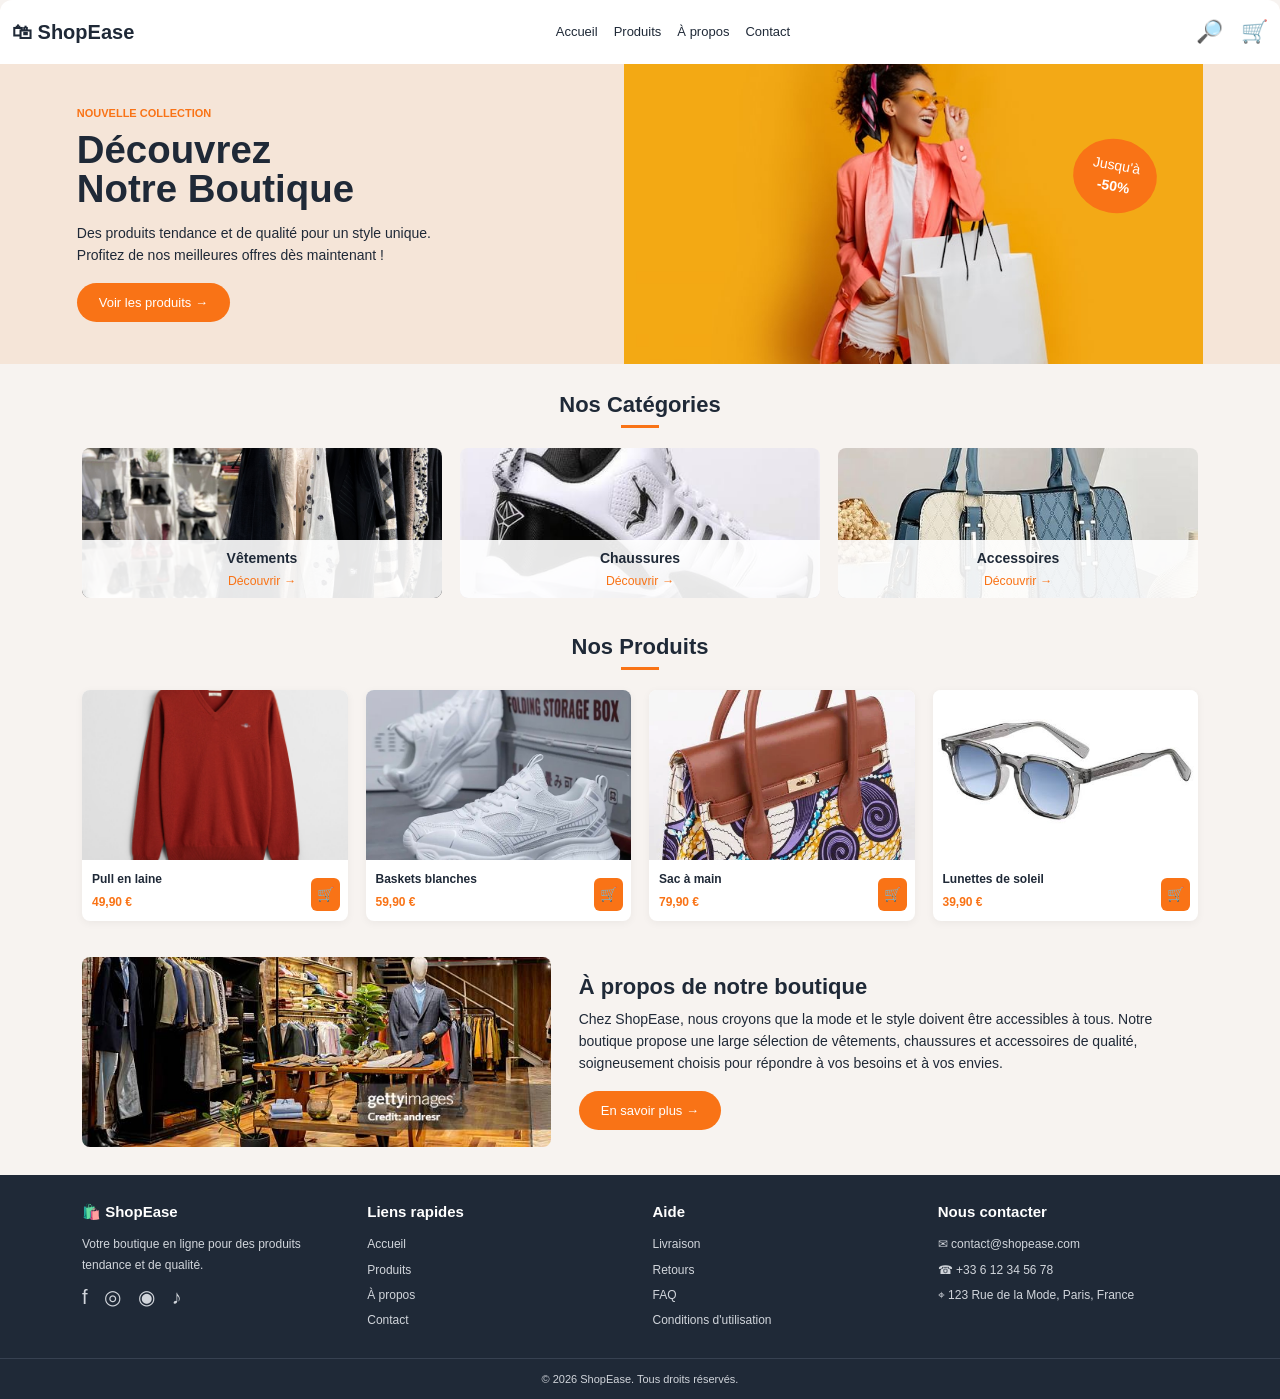
<file: index.html>
<!DOCTYPE html>
<html lang="en">
<head>
    <meta charset="UTF-8">
    <meta name="viewport" content="width=device-width, initial-scale=1.0">
    <title>ShopEase-firstpage</title>
    <link href="https://cdn.jsdelivr.net/npm/bootstrap@5.3.3/dist/css/bootstrap.min.css" rel="stylesheet">
    <link rel="stylesheet" href="style.css">
</head>
<body>
    <!-- En-tête de la boutique-->
    <header class="container-fluid">
        <nav class="navbar navbar-expand-lg navbar-light">
            <a class="navbar-brand logo" href="index.html">🛍 ShopEase</a>
            <button class="navbar-toggler" type="button" data-bs-toggle="collapse" data-bs-target="#menu">
                <span class="navbar-toggler-icon"></span>
            </button>
            <div class="collapse navbar-collapse" id="menu">
                <ul class="navbar-nav mx-auto">
                    <li class="nav-item "><a class="nav-link" href="index.html">Accueil</a></li>
                    <li class="nav-item"><a class="nav-link" href="#produits">Produits</a></li>
                    <li class="nav-item"><a class="nav-link" href="#apropos">À propos</a></li>
                    <li class="nav-item"><a class="nav-link" href="contact.html">Contact</a></li>
                </ul>
                <span class="nav-icons">🔎 &nbsp; 🛒</span>
            </div>
        </nav>
    </header>
    </div>


    <main>
        <!--Section d'accueil -->
        <section class="hero container-fluid">
            <div class="hero-texte">
                <p class="etiquette">NOUVELLE COLLECTION</p>
                <h1>Découvrez<br>Notre Boutique</h1>
                <p>Des produits tendance et de qualité pour un style unique.<br>
                   Profitez de nos meilleures offres dès maintenant !</p>
                <a class="btn bouton-orange" href="#produits">Voir les produits →</a>
            </div>
            <div class="hero-image">
                <img src="images/photo-studio-jolie-femme-noire-sac-blanc-debout-fond-jaune-look-tendance-printemps-tendance_273443-10.jpeg" alt="Personne qui fait du shopping">
                <span class="promo">Jusqu'à<br><strong>-50%</strong></span>
            </div>
        </section>
        <!-- Catégories -->
        <section class="container section">
            <h2>Nos Catégories</h2>
            <div class="trait"></div>
            <div class="categories">
                <a class="categorie" href="#produits">
                    <img src="images/WhatsApp-Image-2020-09-26-at-15.13.01-2.jpeg" alt="Vêtements">
                    <span><strong>Vêtements</strong><small>Découvrir →</small></span>
                </a>
                <a class="categorie" href="#produits">
                    <img src="images/chaussure.jpeg" alt="Chaussures">
                    <span><strong>Chaussures</strong><small>Découvrir →</small></span>
                </a>
                <a class="categorie" href="#produits">
                    <img src="images/sac-a-main.jpeg" alt="Accessoires">
                    <span><strong>Accessoires</strong><small>Découvrir →</small></span>
                </a>
            </div>
        </section>

        <!-- Produits -->
        <section class="container section" id="produits">
            <h2>Nos Produits</h2>
            <div class="trait"></div>
            <div class="produits">
                <article class="produit">
                    <img src="images/pull.jpeg" alt="Pull en laine">
                    <div class="produit-info"><strong>Pull en laine</strong><span>49,90 €</span></div>
                    <button class="ajouter" type="button" aria-label="Ajouter le pull au panier">🛒</button>
                </article>
                <article class="produit">
                    <img src="images/basket-blanche.jpeg" alt="Baskets blanches">
                    <div class="produit-info"><strong>Baskets blanches</strong><span>59,90 €</span></div>
                    <button class="ajouter" type="button" aria-label="Ajouter les baskets au panier">🛒</button>
                </article>
                <article class="produit">
                    <img src="images/sac-africain.webp" alt="Sac à main">
                    <div class="produit-info"><strong>Sac à main</strong><span>79,90 €</span></div>
                    <button class="ajouter" type="button" aria-label="Ajouter le sac au panier">🛒</button>
                </article>
                <article class="produit">
                    <img src="images/lunette.jpeg" alt="Lunettes de soleil">
                    <div class="produit-info"><strong>Lunettes de soleil</strong><span>39,90 €</span></div>
                    <button class="ajouter" type="button" aria-label="Ajouter les lunettes au panier">🛒</button>
                </article>
            </div>
        </section>

        <!-- À propos -->
        <section class="container about section" id="apropos">
            <img src="images/boutique-shop.jpeg" alt="Intérieur de boutique">
            <div>
                <h2>À propos de notre boutique</h2>
                <p>Chez ShopEase, nous croyons que la mode et le style doivent être accessibles à tous. Notre boutique propose une large sélection de vêtements, chaussures et accessoires de qualité, soigneusement choisis pour répondre à vos besoins et à vos envies.</p>
                <a class="btn bouton-orange" href="contact.html">En savoir plus →</a>
            </div>
        </section>
    </main>

    <!-- Pied de page -->
    <footer>
        <div class="container footer-colonnes">
            <div>
                <h3>🛍️ ShopEase</h3>
                <p>Votre boutique en ligne pour des produits tendance et de qualité.</p>
                <p class="reseaux">f &nbsp; ◎ &nbsp; ◉ &nbsp; ♪</p>
            </div>
            <div>
                <h3>Liens rapides</h3>
                <a href="index.html">Accueil</a><a href="#produits">Produits</a>
                <a href="#apropos">À propos</a><a href="contact.html">Contact</a>
            </div>
            <div>
                <h3>Aide</h3>
                <a href="#">Livraison</a><a href="#">Retours</a>
                <a href="#">FAQ</a><a href="#">Conditions d'utilisation</a>
            </div>
            <div>
                <h3>Nous contacter</h3>
                <p>✉ contact@shopease.com</p><p>☎ +33 6 12 34 56 78</p>
                <p>⌖ 123 Rue de la Mode, Paris, France</p>
            </div>
        </div>
        <div class="copyright">© 2026 ShopEase. Tous droits réservés.</div>
    </footer>


</body>
</html>



    </main>

    </header>
</body>
</html>
</file>
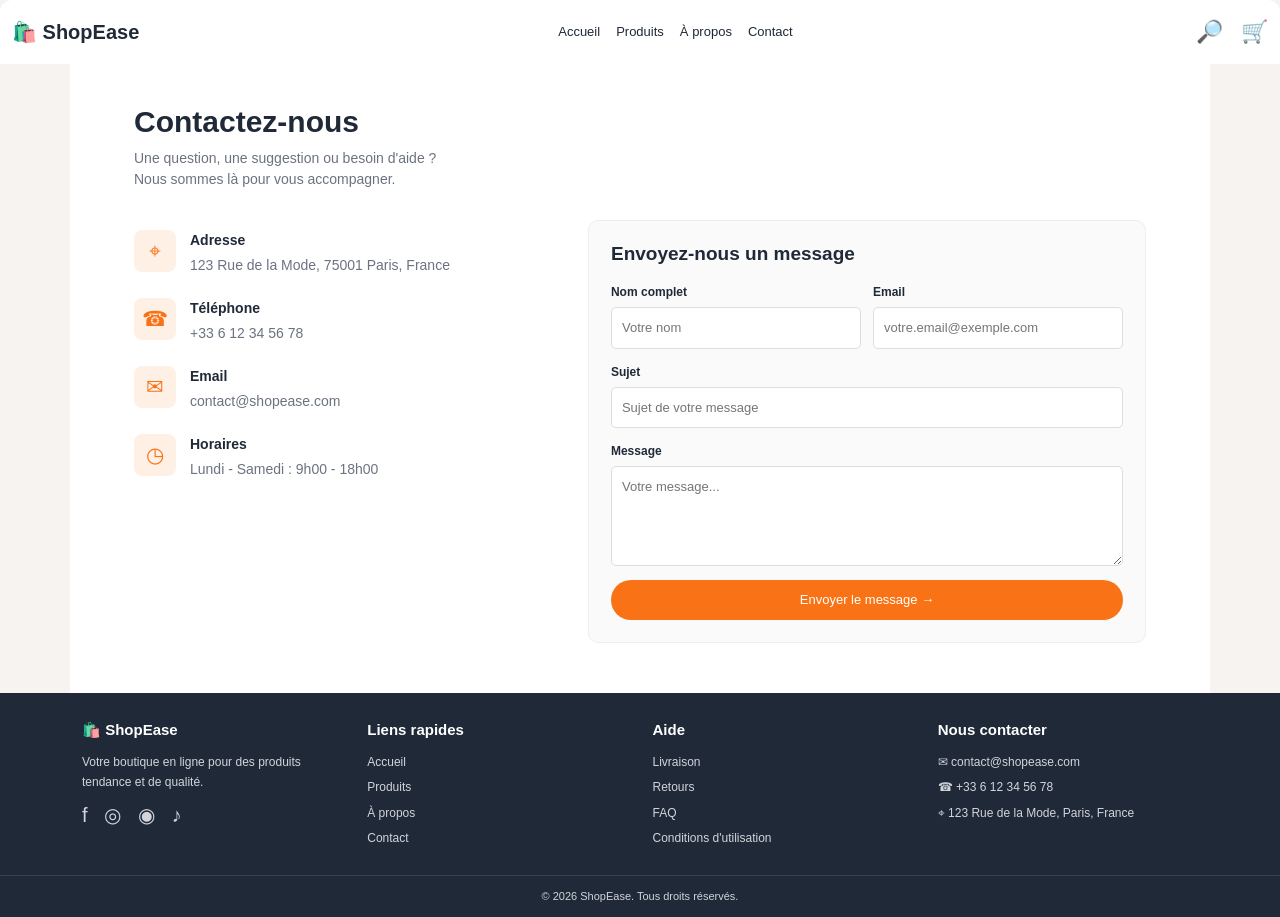
<file: contact.html>
<!DOCTYPE html>
<html lang="fr">
<head>
    <meta charset="UTF-8">
    <meta name="viewport" content="width=device-width, initial-scale=1.0">
    <title>ShopEase - Contact</title>
    <link href="https://cdn.jsdelivr.net/npm/bootstrap@5.3.3/dist/css/bootstrap.min.css" rel="stylesheet">
    <link rel="stylesheet" href="style.css">
</head>
<body>
    <header class="container-fluid">
         <!-- En-tête de la boutique-->
        <nav class="navbar navbar-expand-lg navbar-light">
            <a class="navbar-brand logo" href="index.html">🛍️ ShopEase</a>
            <button class="navbar-toggler" type="button" data-bs-toggle="collapse" data-bs-target="#menu">
                <span class="navbar-toggler-icon"></span>
            </button>
            <div class="collapse navbar-collapse" id="menu">
                <ul class="navbar-nav mx-auto">
                    <li class="nav-item"><a class="nav-link" href="index.html">Accueil</a></li>
                    <li class="nav-item"><a class="nav-link" href="index.html#produits">Produits</a></li>
                    <li class="nav-item"><a class="nav-link" href="index.html#apropos">À propos</a></li>
                    <li class="nav-item"><a class="nav-link" href="contact.html">Contact</a></li>
                </ul>
                <span class="nav-icons">🔎 &nbsp; 🛒</span>
            </div>
        </nav>
    </header>

    <main class="container contact-page">
        <h1>Contactez-nous</h1>
        <p class="intro">Une question, une suggestion ou besoin d'aide ?<br>Nous sommes là pour vous accompagner.</p>

        <div class="contact-flex">
            <section class="contact-infos">
                <div class="info-ligne"><span class="info-icone">⌖</span><div><strong>Adresse</strong><p>123 Rue de la Mode, 75001 Paris, France</p></div></div>
                <div class="info-ligne"><span class="info-icone">☎</span><div><strong>Téléphone</strong><p>+33 6 12 34 56 78</p></div></div>
                <div class="info-ligne"><span class="info-icone">✉</span><div><strong>Email</strong><p>contact@shopease.com</p></div></div>
                <div class="info-ligne"><span class="info-icone">◷</span><div><strong>Horaires</strong><p>Lundi - Samedi : 9h00 - 18h00</p></div></div>
            </section>

            <section class="formulaire">
                <h2>Envoyez-nous un message</h2>
                <form>
                    <div class="form-row">
                        <div class="champ"><label for="nom">Nom complet</label><input id="nom" type="text" placeholder="Votre nom" required></div>
                        <div class="champ"><label for="email">Email</label><input id="email" type="email" placeholder="votre.email@exemple.com" required></div>
                    </div>
                    <div class="champ"><label for="sujet">Sujet</label><input id="sujet" type="text" placeholder="Sujet de votre message" required></div>
                    <div class="champ"><label for="message">Message</label><textarea id="message" rows="4" placeholder="Votre message..." required></textarea></div>
                    <button class="btn bouton-orange bouton-large" type="submit">Envoyer le message →</button>
                </form>
            </section>
        </div>
    </main>

    <footer>
        <div class="container footer-colonnes">
            <div><h3>🛍️ ShopEase</h3><p>Votre boutique en ligne pour des produits tendance et de qualité.</p><p class="reseaux">f &nbsp; ◎ &nbsp; ◉ &nbsp; ♪</p></div>
            <div><h3>Liens rapides</h3><a href="index.html">Accueil</a><a href="index.html#produits">Produits</a><a href="index.html#apropos">À propos</a><a href="contact.html">Contact</a></div>
            <div><h3>Aide</h3><a href="#">Livraison</a><a href="#">Retours</a><a href="#">FAQ</a><a href="#">Conditions d'utilisation</a></div>
            <div><h3>Nous contacter</h3><p>✉ contact@shopease.com</p><p>☎ +33 6 12 34 56 78</p><p>⌖ 123 Rue de la Mode, Paris, France</p></div>
        </div>
        <div class="copyright">© 2026 ShopEase. Tous droits réservés.</div>
    </footer>
   
</body>
</html>
</file>
<file: style.css>
/* =========================
   1. Réglages de base
========================= */
* {
    box-sizing: border-box;
}

body {
    margin: 0;
    background: #f7f3f0;
    color: #1f2937;
    font-family: Arial, Helvetica, sans-serif;
    font-size: 14px;
}

a {
    text-decoration: none;
    color: inherit;
}

img {
    max-width: 100%;
    display: block;
}

/* =========================
   2. En-tête et navigation
========================= */
header {
    background: #fff;
    padding: 0 4%;
    border-radius: 12px 12px 0 0;
}

.logo {
    font-weight: bold;
    font-size: 20px;
    color: #1f2937;
}

.navbar .nav-link {
    color: #1f2937;
    font-size: 13px;
    padding: 14px 16px;
}

.navbar .nav-link:hover {
    color: #f97316;
}

.nav-icons {
    font-size: 22px;
}

/* =========================
   3. Section principale
========================= */
.hero {
    display: flex;
    align-items: center;
    background: #f5e5d8;
    min-height: 300px;
    padding: 0 6%;
    overflow: hidden;
}

.hero-texte {
    flex: 1;
    padding: 30px 20px 30px 0;
}

.etiquette {
    color: #f97316;
    font-size: 11px;
    font-weight: bold;
    margin-bottom: 10px;
}

.hero h1 {
    font-size: clamp(30px, 3vw, 46px);
    font-weight: bold;
    line-height: 1;
    margin-bottom: 14px;
}

.hero-texte p:not(.etiquette) {
    max-width: 390px;
    line-height: 1.6;
}

.bouton-orange {
    background: #f97316;
    color: white;
    border: none;
    border-radius: 22px;
    padding: 10px 22px;
    font-size: 13px;
}

.bouton-orange:hover {
    background: #dc5e0d;
    color: white;
}

.hero-image {
    flex: 1.1;
    height: 300px;
    position: relative;
}

.hero-image img {
    width: 100%;
    height: 100%;
    object-fit: cover;
    object-position: center;
}

.promo {
    position: absolute;
    right: 8%;
    top: 25%;
    background: #f97316;
    color: white;
    text-align: center;
    padding: 16px 18px;
    border-radius: 50%;
    transform: rotate(10deg);
}

/* =========================
   4. Catégories et produits
========================= */
.section {
    padding-top: 28px;
    padding-bottom: 8px;
}

.section h2 {
    text-align: center;
    font-size: 22px;
    font-weight: bold;
    margin-bottom: 7px;
}

.trait {
    width: 38px;
    height: 3px;
    background: #f97316;
    margin: 0 auto 20px;
}

.categories {
    display: flex;
    gap: 18px;
}

.categorie {
    flex: 1;
    position: relative;
    height: 150px;
    overflow: hidden;
    border-radius: 8px;
}

.categorie img {
    width: 100%;
    height: 100%;
    object-fit: cover;
    transition: transform 0.3s;
}

.categorie:hover img {
    transform: scale(1.05);
}

.categorie span {
    position: absolute;
    bottom: 0;
    left: 0;
    width: 100%;
    background: rgba(255, 255, 255, 0.9);
    text-align: center;
    padding: 8px;
    display: flex;
    flex-direction: column;
}

.categorie small {
    color: #f97316;
    margin-top: 3px;
}

.produits {
    display: flex;
    gap: 18px;
}

.produit {
    flex: 1;
    min-width: 0;
    background: white;
    border-radius: 8px;
    overflow: hidden;
    position: relative;
    box-shadow: 0 2px 8px #0000000d;
}

.produit > img {
    width: 100%;
    height: 170px;
    object-fit: cover;
}

.produit-info {
    display: flex;
    flex-direction: column;
    gap: 5px;
    padding: 10px;
    padding-right: 38px;
    font-size: 12px;
}

.produit-info span {
    color: #f97316;
    font-weight: bold;
}

.ajouter {
    position: absolute;
    right: 8px;
    bottom: 10px;
    background: #f97316;
    color: white;
    border: 0;
    border-radius: 6px;
    padding: 6px;
}

/* =========================
   5. À propos
========================= */
.about {
    display: flex;
    align-items: center;
    gap: 28px;
    padding-top: 28px;
    padding-bottom: 28px;
}

.about img {
    width: 42%;
    height: 190px;
    object-fit: cover;
    border-radius: 8px;
}

.about div {
    flex: 1;
}

.about h2 {
    text-align: left;
    font-size: 22px;
}

.about p {
    line-height: 1.6;
}

/* =========================
   6. Page Contact
========================= */
.contact-page {
    background: #fff;
    padding: 40px 5% 50px;
}

.contact-page > h1 {
    font-size: 30px;
    font-weight: bold;
}

.intro {
    color: #6b7280;
    margin-bottom: 30px;
}

.contact-flex {
    display: flex;
    gap: 35px;
}

.contact-infos {
    flex: 0.9;
    padding-top: 10px;
}

.info-ligne {
    display: flex;
    gap: 14px;
    margin-bottom: 22px;
}

.info-icone {
    display: flex;
    align-items: center;
    justify-content: center;
    background: #fff0e6;
    color: #f97316;
    width: 42px;
    height: 42px;
    border-radius: 8px;
    font-size: 21px;
    flex-shrink: 0;
}

.info-ligne p {
    margin: 4px 0 0;
    color: #6b7280;
}

.formulaire {
    flex: 1.1;
    background: #fafafa;
    border: 1px solid #eeeeee;
    border-radius: 10px;
    padding: 22px;
}

.formulaire h2 {
    font-size: 19px;
    font-weight: bold;
    margin-bottom: 18px;
}

.form-row {
    display: flex;
    gap: 12px;
}

.champ {
    flex: 1;
    display: flex;
    flex-direction: column;
    margin-bottom: 14px;
}

.champ label {
    font-size: 12px;
    margin-bottom: 6px;
    font-weight: bold;
}

.champ input,
.champ textarea {
    width: 100%;
    border: 1px solid #ddd;
    border-radius: 5px;
    padding: 10px;
    font-family: inherit;
    font-size: 13px;
    background: white;
}

.champ textarea {
    resize: vertical;
}

.bouton-large {
    width: 100%;
}

/* =========================
   7. Pied de page
========================= */
footer {
    background: #1f2937;
    color: white;
    padding-top: 28px;
}

.footer-colonnes {
    display: flex;
    justify-content: space-between;
    gap: 25px;
    padding-bottom: 22px;
}

.footer-colonnes > div {
    flex: 1;
}

.footer-colonnes h3 {
    font-size: 15px;
    font-weight: bold;
    margin-bottom: 13px;
}

.footer-colonnes p,
.footer-colonnes a {
    display: block;
    color: #d1d5db;
    font-size: 12px;
    line-height: 1.7;
    margin-bottom: 5px;
}

.footer-colonnes a:hover {
    color: #f97316;
}

.reseaux {
    font-size: 20px !important;
}

.copyright {
    text-align: center;
    border-top: 1px solid #374151;
    padding: 12px;
    color: #d1d5db;
    font-size: 11px;
}

/* =========================
   8. Adaptation aux écrans
========================= */
@media (max-width: 768px) {
    .hero {
        flex-direction: column;
        padding: 25px;
    }

    .hero-texte {
        width: 100%;
        padding: 10px 0 25px;
    }

    .hero-image {
        width: 100%;
        height: 230px;
    }

    .categories,
    .produits {
        flex-wrap: wrap;
    }

    .categorie {
        flex: 1 1 45%;
    }

    .produit {
        flex: 1 1 45%;
    }

    .about,
    .contact-flex {
        flex-direction: column;
    }

    .about img {
        width: 100%;
    }

    .footer-colonnes {
        flex-wrap: wrap;
    }

    .footer-colonnes > div {
        flex: 1 1 40%;
    }
}

@media (max-width: 480px) {
    .categorie,
    .produit {
        flex: 1 1 100%;
    }

    .form-row {
        flex-direction: column;
        gap: 0;
    }

    .footer-colonnes > div {
        flex: 1 1 100%;
    }

    .section h2,
    .about h2 {
        font-size: 20px;
    }
}
</file>
